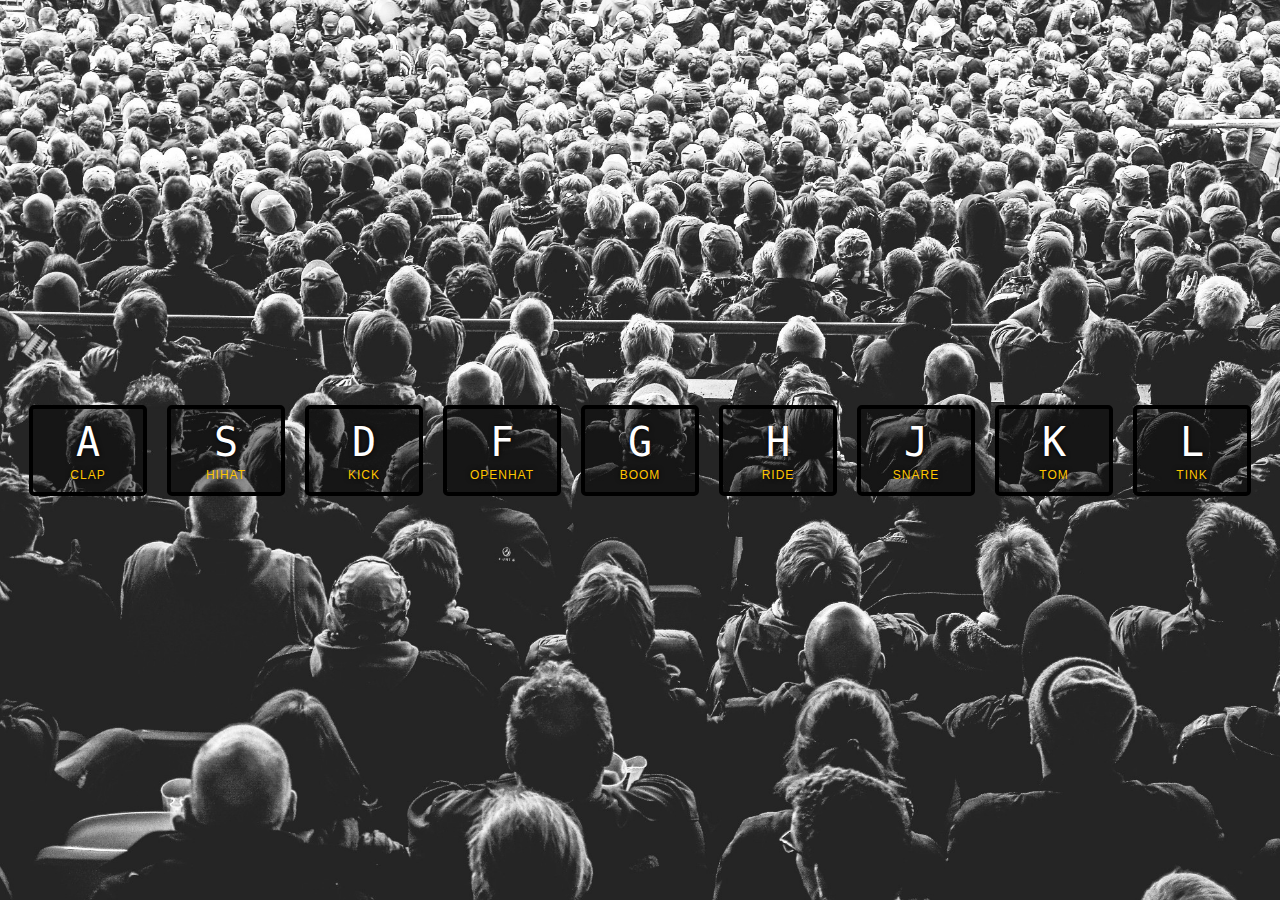
<file: 01-drum/index.html>
<!DOCTYPE html>
<html lang="en">
<head>
  <meta charset="UTF-8">
  <title>JS Drum Kit</title>
  <link rel="stylesheet" href="style.css">
  <link rel="icon" href="https://fav.farm/🥁" />
  <script defer src="script.js"></script>
</head>
<body>


  <div class="keys">
    <div data-key="65" class="key">
      <kbd>A</kbd>
      <span class="sound">clap</span>
    </div>
    <div data-key="83" class="key">
      <kbd>S</kbd>
      <span class="sound">hihat</span>
    </div>
    <div data-key="68" class="key">
      <kbd>D</kbd>
      <span class="sound">kick</span>
    </div>
    <div data-key="70" class="key">
      <kbd>F</kbd>
      <span class="sound">openhat</span>
    </div>
    <div data-key="71" class="key">
      <kbd>G</kbd>
      <span class="sound">boom</span>
    </div>
    <div data-key="72" class="key">
      <kbd>H</kbd>
      <span class="sound">ride</span>
    </div>
    <div data-key="74" class="key">
      <kbd>J</kbd>
      <span class="sound">snare</span>
    </div>
    <div data-key="75" class="key">
      <kbd>K</kbd>
      <span class="sound">tom</span>
    </div>
    <div data-key="76" class="key">
      <kbd>L</kbd>
      <span class="sound">tink</span>
    </div>
  </div>

  <audio data-key="65" src="sounds/clap.wav"></audio>
  <audio data-key="83" src="sounds/hihat.wav"></audio>
  <audio data-key="68" src="sounds/kick.wav"></audio>
  <audio data-key="70" src="sounds/openhat.wav"></audio>
  <audio data-key="71" src="sounds/boom.wav"></audio>
  <audio data-key="72" src="sounds/ride.wav"></audio>
  <audio data-key="74" src="sounds/snare.wav"></audio>
  <audio data-key="75" src="sounds/tom.wav"></audio>
  <audio data-key="76" src="sounds/tink.wav"></audio>

</body>
</html>
</file>
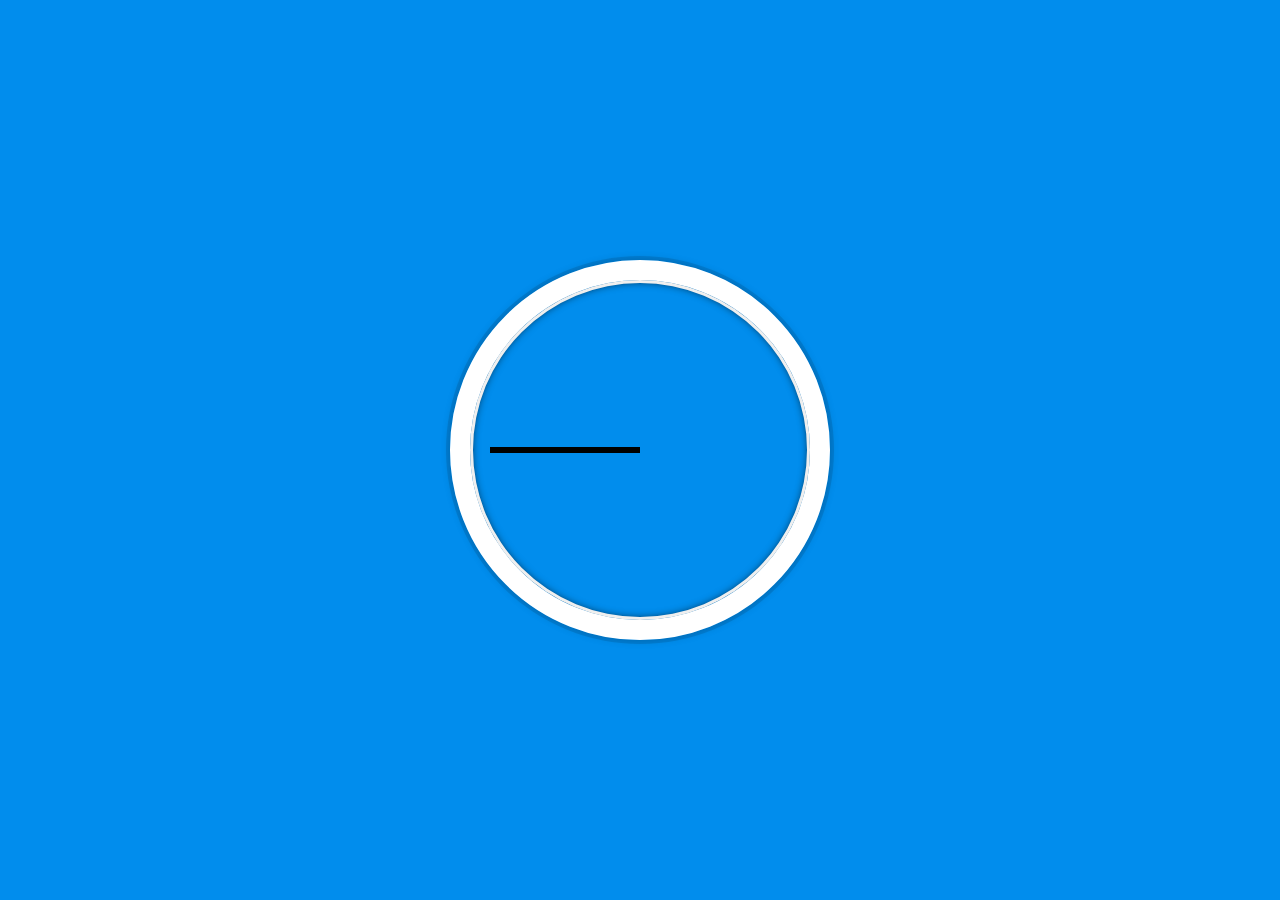
<file: 02-analog-clock/index.html>
<!DOCTYPE html>
<html lang="en">
<head>
  <meta charset="UTF-8">
  <title>JS + CSS Clock</title>
  <link rel="icon" href="https://fav.farm/🔥" />
  <link rel="stylesheet" href="style.css">
  <script defer src="main.js"></script>
</head>
<body>

    <div class="clock">
      <div class="clock-face">
        <div class="hand hour-hand"></div>
        <div class="hand min-hand"></div>
        <div class="hand second-hand"></div>
      </div>
    </div>
    
</body>
</html>
</file>
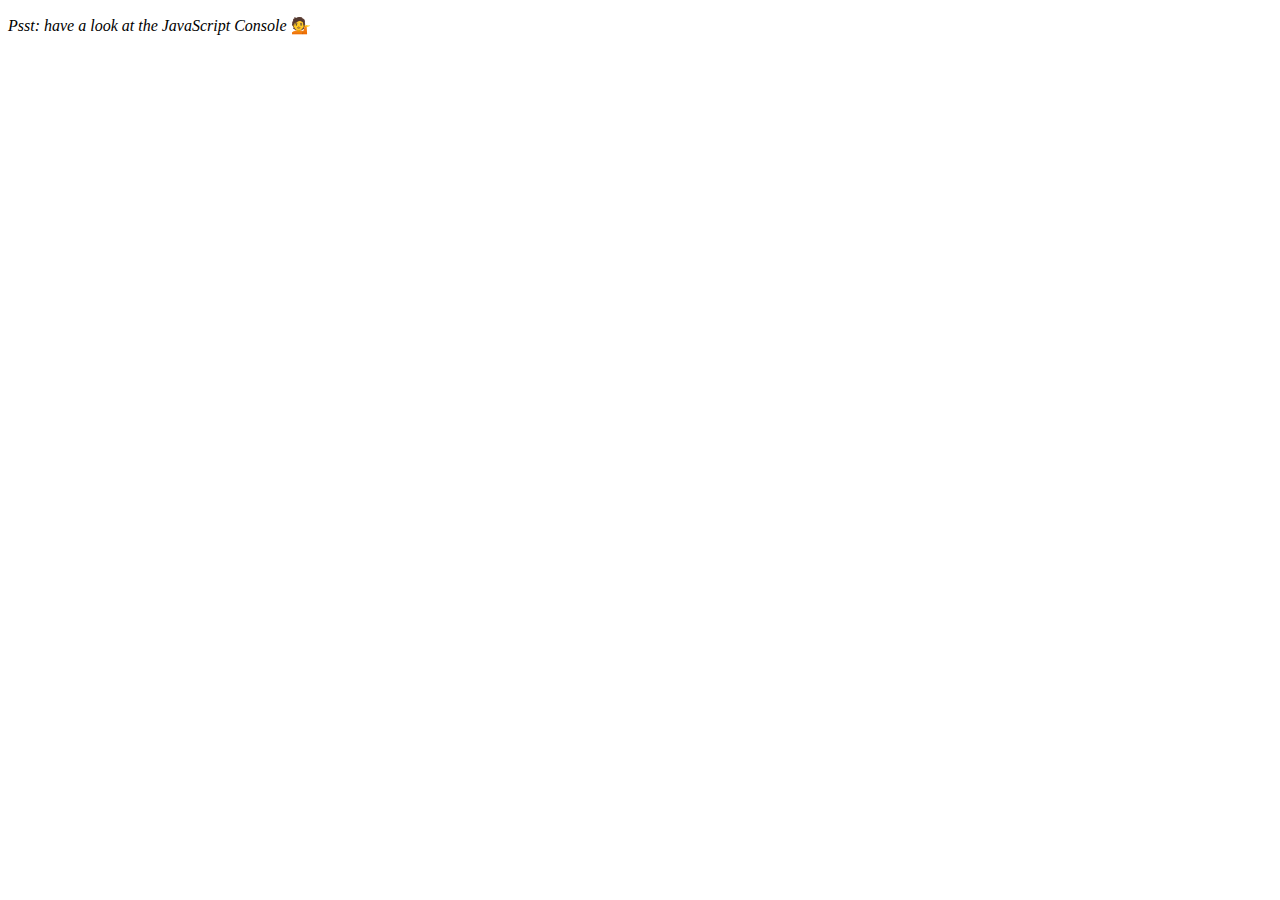
<file: 04-array-cardio-1/index.html>
<!DOCTYPE html>
<html lang="en">
<head>
  <meta charset="UTF-8">
  <title>Array Cardio 💪</title>
  <link rel="icon" href="https://fav.farm/🔥" />
  <script defer src="main.js"></script>
</head>
<body>
  <p><em>Psst: have a look at the JavaScript Console</em> 💁</p>
</body>
</html>
</file>
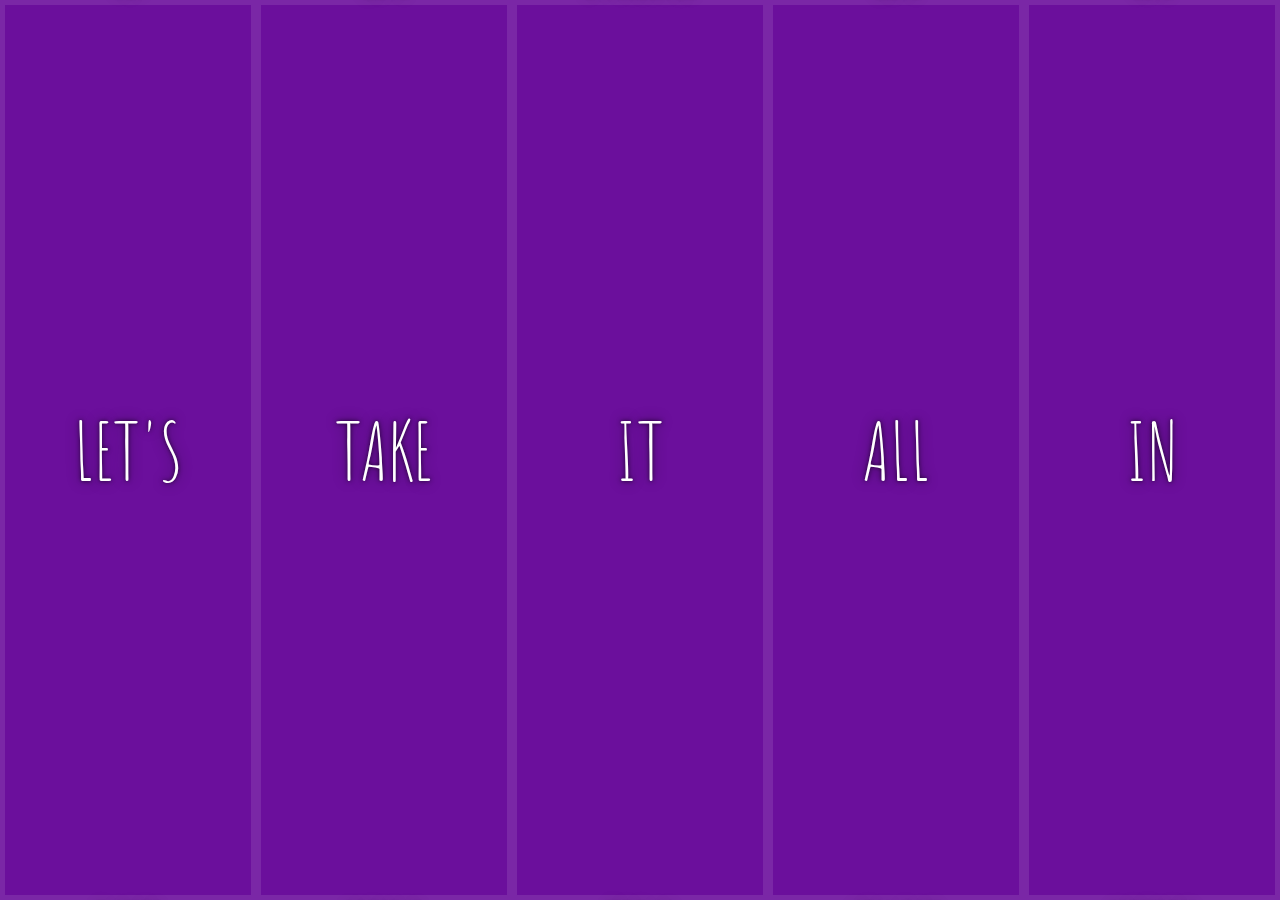
<file: 05-flex-panels/index.html>
<!DOCTYPE html>
<html lang="en">
<head>
  <meta charset="UTF-8">
  <title>Flex Panels 💪</title>
  <link href='https://fonts.googleapis.com/css?family=Amatic+SC' rel='stylesheet' type='text/css'>
  <link rel="stylesheet" href="style.css">
  <link rel="icon" href="https://fav.farm/🔥" />
  <script defer src="main.js"></script>
</head>
<body>
  <div class="panels">
    <div class="panel panel1">
      <p>Hey</p>
      <p>Let's</p>
      <p>Dance</p>
    </div>
    <div class="panel panel2">
      <p>Give</p>
      <p>Take</p>
      <p>Receive</p>
    </div>
    <div class="panel panel3">
      <p>Experience</p>
      <p>It</p>
      <p>Today</p>
    </div>
    <div class="panel panel4">
      <p>Give</p>
      <p>All</p>
      <p>You can</p>
    </div>
    <div class="panel panel5">
      <p>Life</p>
      <p>In</p>
      <p>Motion</p>
    </div>
  </div>
</body>
</html>
</file>
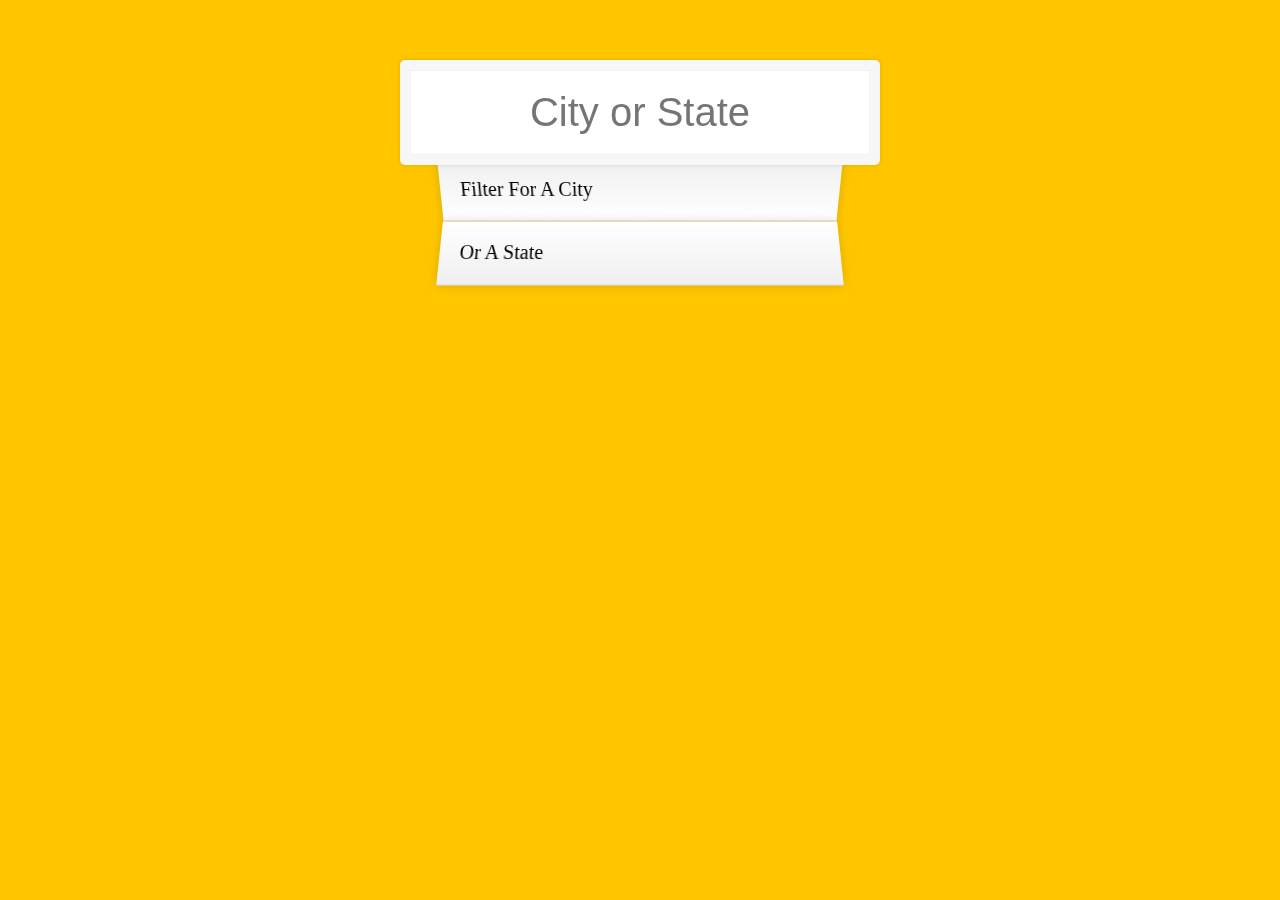
<file: 06-type-ahead/index.html>
<!DOCTYPE html>
<html lang="en">
<head>
  <meta charset="UTF-8">
  <title>Type Ahead 👀</title>
  <link rel="stylesheet" href="style.css">
  <link rel="icon" href="https://fav.farm/🔥" />
  <script type="module" src="main.js"></script>
</head>
<body>

  <form class="search-form">
    <input type="text" class="search" placeholder="City or State">
    <ul class="suggestions">
      <li>Filter for a city</li>
      <li>or a state</li>
    </ul>
  </form>

</body>
</html>
</file>
<file: 01-drum/style.css>
html {
  font-size: 10px;
  background: url('./background.jpg') bottom center;
  background-size: cover;
}

body,html {
  margin: 0;
  padding: 0;
  font-family: sans-serif;
}

.keys {
  display: flex;
  flex: 1;
  min-height: 100vh;
  align-items: center;
  justify-content: center;
}

.key {
  border: .4rem solid black;
  border-radius: .5rem;
  margin: 1rem;
  font-size: 1.5rem;
  padding: 1rem .5rem;
  transition: all .07s ease;
  width: 10rem;
  text-align: center;
  color: white;
  background: rgba(0,0,0,0.4);
  text-shadow: 0 0 .5rem black;
}

.playing {
  transform: scale(1.1);
  border-color: #ffc600;
  box-shadow: 0 0 1rem #ffc600;
}

kbd {
  display: block;
  font-size: 4rem;
}

.sound {
  font-size: 1.2rem;
  text-transform: uppercase;
  letter-spacing: .1rem;
  color: #ffc600;
}
</file>
<file: 02-analog-clock/style.css>
html {
    background: #018DED url(https://unsplash.it/1500/1000?image=881&blur=5);
    background-size: cover;
    font-family: 'helvetica neue';
    text-align: center;
    font-size: 10px;
}

body {
    margin: 0;
    font-size: 2rem;
    display: flex;
    flex: 1;
    min-height: 100vh;
    align-items: center;
}

.clock {
    width: 30rem;
    height: 30rem;
    border: 20px solid white;
    border-radius: 50%;
    margin: 50px auto;
    position: relative;
    padding: 2rem;
    box-shadow:
    0 0 0 4px rgba(0,0,0,0.1),
    inset 0 0 0 3px #EFEFEF,
    inset 0 0 10px black,
    0 0 10px rgba(0,0,0,0.2);
}

.clock-face {
    position: relative;
    width: 100%;
    height: 100%;
    transform: translateY(-3px); /* account for the height of the clock hands */
}

.hand {
    width: 50%;
    height: 6px;
    background: black;
    position: absolute;
    top: 50%;
}
</file>
<file: 05-flex-panels/style.css>
html {
    box-sizing: border-box;
    background: #ffc600;
    font-family: 'helvetica neue';
    font-size: 20px;
    font-weight: 200;
}

body {
    margin: 0;
}

*, *:before, *:after {
    box-sizing: inherit;
}

.panels {
    min-height: 100vh;
    overflow: hidden;
    display: flex;
}

.panel {
    background: #6B0F9C;
    box-shadow: inset 0 0 0 5px rgba(255,255,255,0.1);
    color: white;
    text-align: center;
    align-items: center;
    /* Safari transitionend event.propertyName === flex */
    /* Chrome + FF transitionend event.propertyName === flex-grow */
    transition:
        font-size 0.7s cubic-bezier(0.61,-0.19, 0.7,-0.11),
        flex 0.7s cubic-bezier(0.61,-0.19, 0.7,-0.11),
        background 0.2s;
    font-size: 20px;
    background-size: cover;
    background-position: center;
    flex: 1;
    display: flex;
    flex-direction: column;
    justify-content: space-evenly;
    align-items: center;

    &.open {
        font-size: 40px;
        flex: 5;
    }
}

.panel1 { background-image:url(https://images.unsplash.com/photo-1547153760-18fc86324498?crop=entropy&cs=tinysrgb&fit=max&fm=jpg&ixid=M3w4MzY3MDB8MHwxfGFsbHx8fHx8fHx8fDE3NjQ4Njg1NjB8&ixlib=rb-4.1.0&q=80&w=1080); }
.panel2 { background-image:url(https://images.unsplash.com/photo-1704427089612-812206ef7c54?crop=entropy&cs=tinysrgb&fit=max&fm=jpg&ixid=M3w4MzY3MDB8MHwxfGFsbHx8fHx8fHx8fDE3NjQ4Njg2Njd8&ixlib=rb-4.1.0&q=80&w=1080); }
.panel3 { background-image:url(https://images.unsplash.com/photo-1465188162913-8fb5709d6d57?ixlib=rb-0.3.5&q=80&fm=jpg&crop=faces&cs=tinysrgb&w=1500&h=1500&fit=crop&s=967e8a713a4e395260793fc8c802901d); }
.panel4 { background-image:url(https://images.unsplash.com/photo-1573218877106-3e09ed6f4cf7?crop=entropy&cs=tinysrgb&fit=max&fm=jpg&ixid=M3w4MzY3MDB8MHwxfGFsbHx8fHx8fHx8fDE3NjQ4NjkxOTZ8&ixlib=rb-4.1.0&q=80&w=1080); }
.panel5 { background-image:url(https://images.unsplash.com/photo-1499871435582-a1d4ff236842?crop=entropy&cs=tinysrgb&fit=max&fm=jpg&ixid=M3w4MzY3MDB8MHwxfGFsbHx8fHx8fHx8fDE3NjQ4Njg4NTd8&ixlib=rb-4.1.0&q=80&w=1080); }

/* Flex Children */
.panel > * {
    margin: 0;
    width: 100%;
    transition: transform 0.5s;

    &:first-child {
        transform: translateY(-430%);
    }

    &:last-child {
        transform: translateY(430%);
    }
}

.panel.open-active > * {
    &:first-child {
        transform: translateY(0);
    }

    &:last-child {
        transform: translateY(0);
    }
}

.panel p {
    text-transform: uppercase;
    font-family: 'Amatic SC', cursive;
    text-shadow: 0 0 4px rgba(0, 0, 0, 0.72), 0 0 14px rgba(0, 0, 0, 0.45);
    font-size: 2em;
}

.panel p:nth-child(2) {
    font-size: 4em;
}
</file>
<file: 06-type-ahead/style.css>
html {
  box-sizing: border-box;
  background: #ffc600;
  font-family: 'helvetica neue';
  font-size: 20px;
  font-weight: 200;
}

*, *:before, *:after {
  box-sizing: inherit;
}

input {
  width: 100%;
  padding: 20px;
}

.search-form {
  max-width: 400px;
  margin: 50px auto;
}

input.search {
  margin: 0;
  text-align: center;
  outline: 0;
  border: 10px solid #F7F7F7;
  width: 120%;
  left: -10%;
  position: relative;
  top: 10px;
  z-index: 2;
  border-radius: 5px;
  font-size: 40px;
  box-shadow: 0 0 5px rgba(0, 0, 0, 0.12), inset 0 0 2px rgba(0, 0, 0, 0.19);
}

.suggestions {
  margin: 0;
  padding: 0;
  position: relative;
  /*perspective: 20px;*/
}

.suggestions li {
  background: white;
  list-style: none;
  border-bottom: 1px solid #D8D8D8;
  box-shadow: 0 0 10px rgba(0, 0, 0, 0.14);
  margin: 0;
  padding: 20px;
  transition: background 0.2s;
  display: flex;
  justify-content: space-between;
  text-transform: capitalize;
}

.suggestions li:nth-child(even) {
  transform: perspective(100px) rotateX(3deg) translateY(2px) scale(1.001);
  background: linear-gradient(to bottom,  #ffffff 0%,#EFEFEF 100%);
}

.suggestions li:nth-child(odd) {
  transform: perspective(100px) rotateX(-3deg) translateY(3px);
  background: linear-gradient(to top,  #ffffff 0%,#EFEFEF 100%);
}

span.population {
  font-size: 15px;
}

.hl {
  background: #ffc600;
}
</file>
